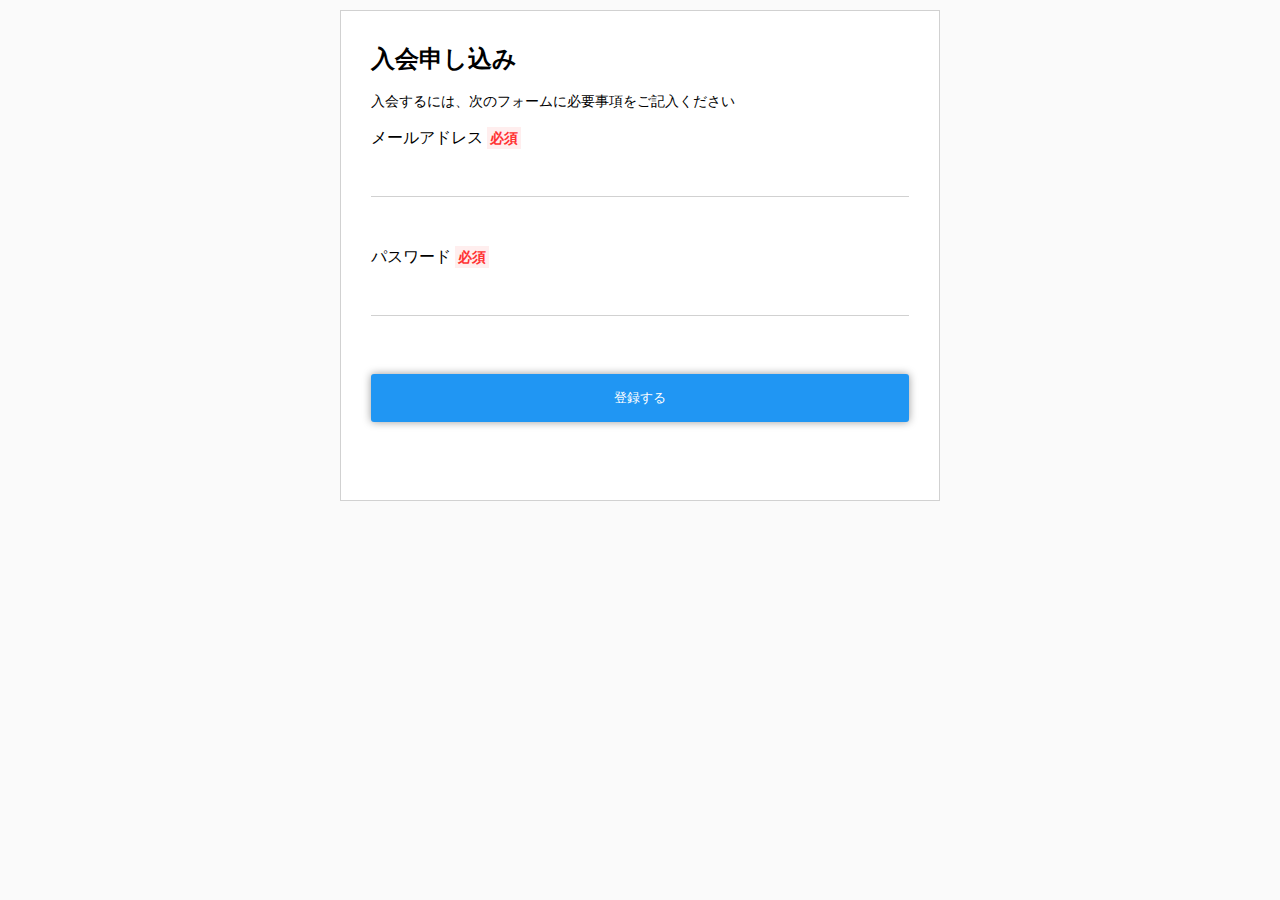
<file: index.html>
<!DOCTYPE html>

<html>

	<head>
		<meta charset="UTF-8">
		<meta name="viewport" content="width=device-width">
		<title>入会申し込み</title>

		<link rel="stylesheet" href="css/sanitize.css">
		<link rel="stylesheet" href="css/style.css">
	</head>

	<body>
		<div class="content">
			<h1>入会申し込み</h1>
			<p>入会するには、次のフォームに必要事項をご記入ください</p>
			<div class="control">
				<label for="mymail">メールアドレス <span class="required">必須</span></label>
				<input id="mymail" type="email" name="mymail">
			</div>
			<div class="control">
				<label for="password">パスワード <span class="required">必須</span></label>
				<input id="password" type="password" name="password">
			</div>
			<div class="control">
				<button type="submit">登録する</button>
			</div>
		</div>
	</body>

</html>
</file>
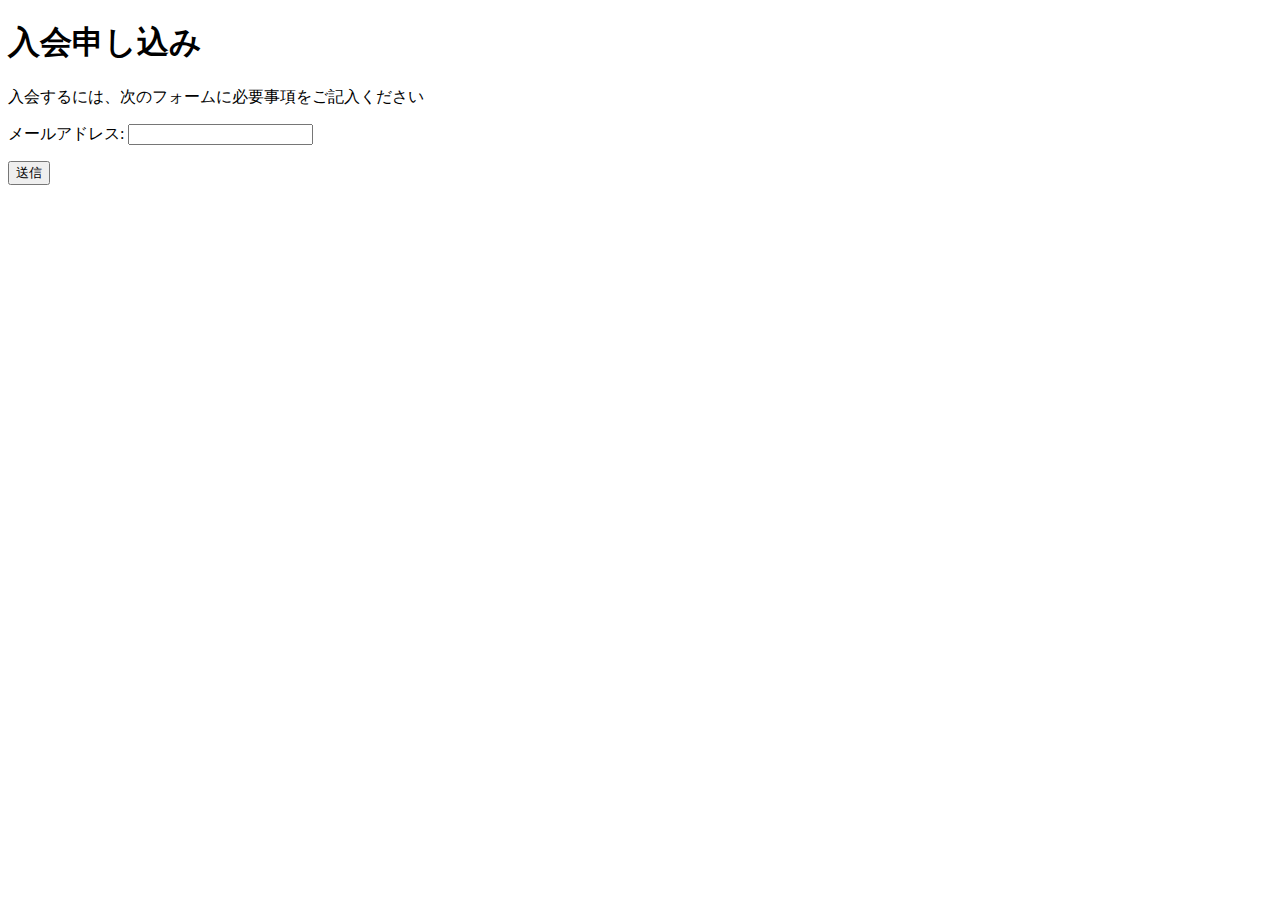
<file: step03/index.html>
<!DOCTYPE html>

<html>

	<head>
		<meta charset="UTF-8">
		<meta name="viewport" content="width=device-width">
		<title>入会申し込み</title>
	</head>

	<body>
		<h1>入会申し込み</h1>
		<p>入会するには、次のフォームに必要事項をご記入ください</p>
		<p>メールアドレス: <input type="email" name="mymail"></p>
		<button type="submit">送信</button>
	</body>

</html>
</file>
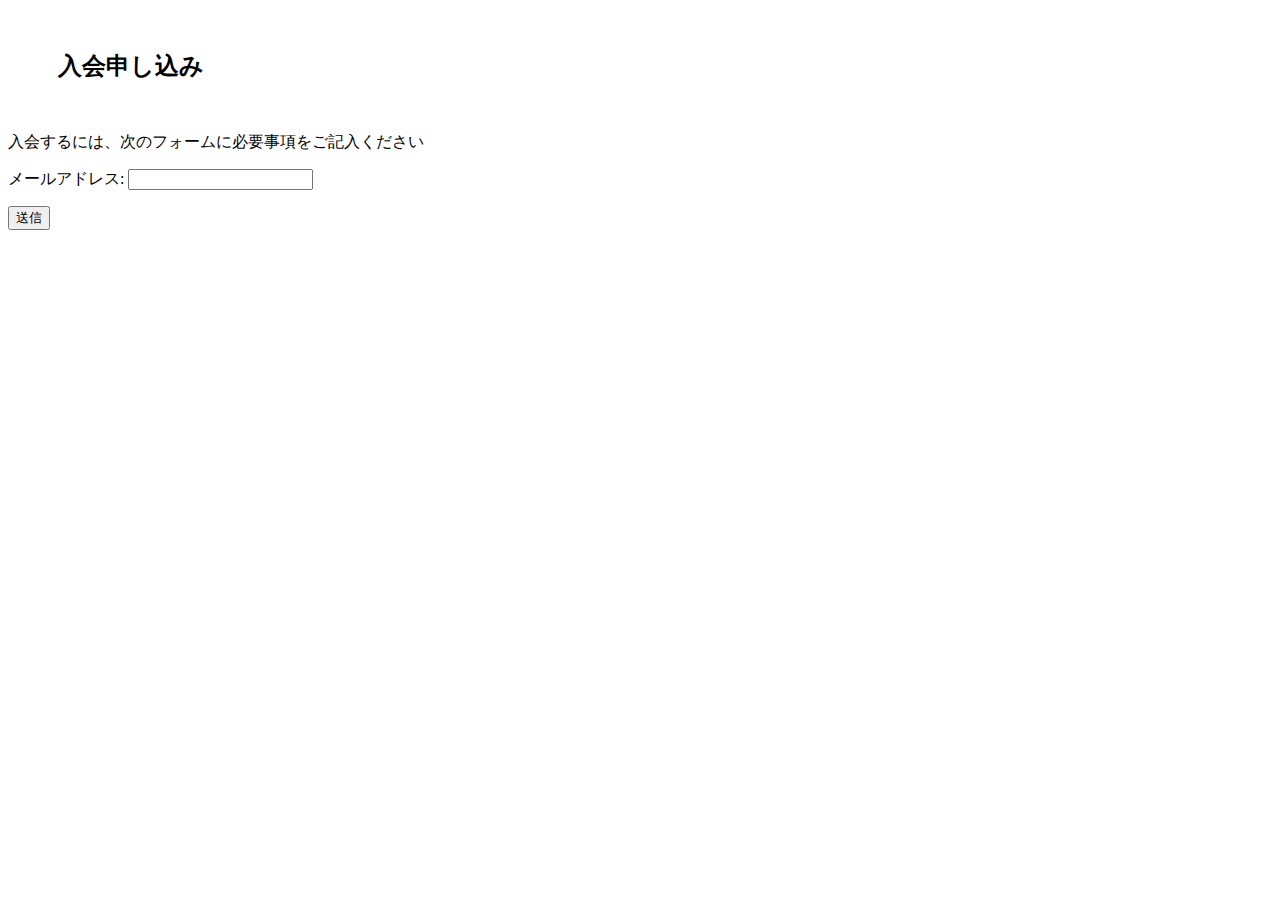
<file: step04/index.html>
<!DOCTYPE html>

<html>

	<head>
		<meta charset="UTF-8">
		<meta name="viewport" content="width=device-width">
		<title>入会申し込み</title>
	</head>

	<body>
		<h1 style="font-size: 24px; margin: 50px;">入会申し込み</h1>
		<p>入会するには、次のフォームに必要事項をご記入ください</p>
		<p>メールアドレス: <input type="email" name="mymail"></p>
		<button type="submit">送信</button>
	</body>

</html>
</file>
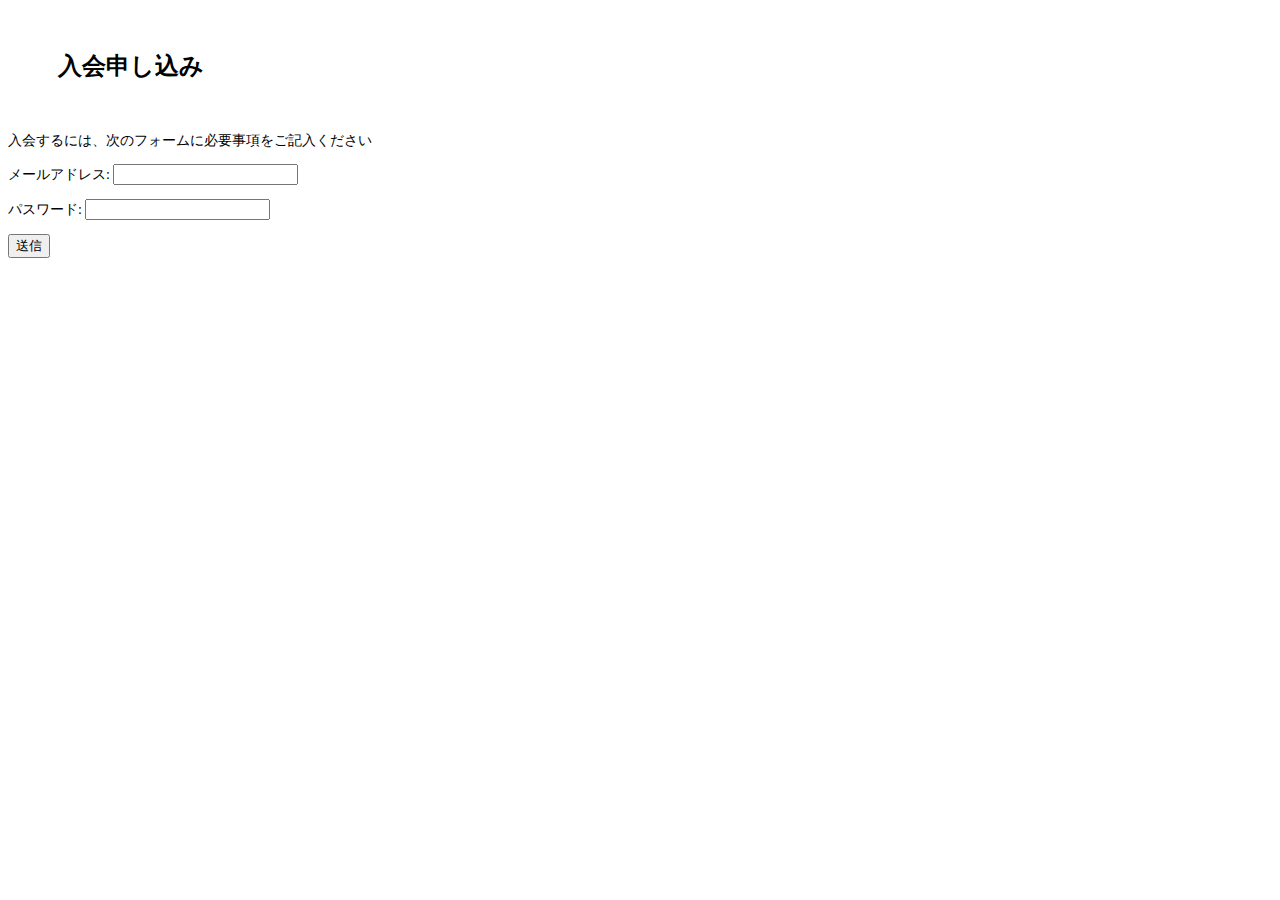
<file: step05/index.html>
<!DOCTYPE html>

<html>

	<head>
		<meta charset="UTF-8">
		<meta name="viewport" content="width=device-width">
		<title>入会申し込み</title>

		<style>
			p {
				font-size: 14px;
			}

			h1 {
				font-size: 24px;
				margin: 50px;
			}
		</style>
	</head>

	<body>
		<h1>入会申し込み</h1>
		<p>入会するには、次のフォームに必要事項をご記入ください</p>
		<p>メールアドレス: <input type="email" name="mymail"></p>
		<p>パスワード: <input type="password" name="password"></p>
		<button type="submit">送信</button>
	</body>

</html>
</file>
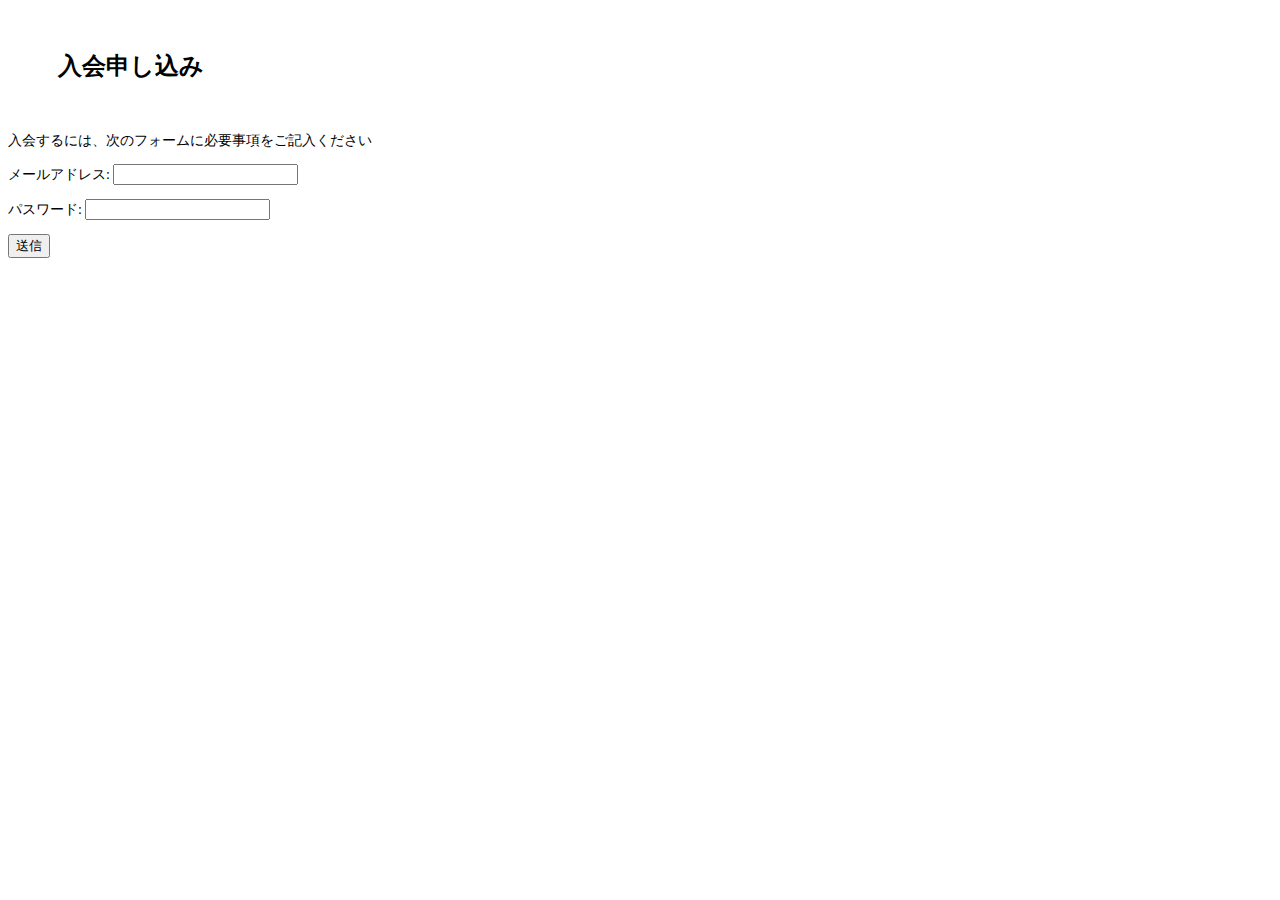
<file: step06/index.html>
<!DOCTYPE html>

<html>

	<head>
		<meta charset="UTF-8">
		<meta name="viewport" content="width=device-width">
		<title>入会申し込み</title>

		<link rel="stylesheet" href="style.css">
	</head>

	<body>
		<h1>入会申し込み</h1>
		<p>入会するには、次のフォームに必要事項をご記入ください</p>
		<p>メールアドレス: <input type="email" name="mymail"></p>
		<p>パスワード: <input type="password" name="password"></p>
		<button type="submit">送信</button>
	</body>

</html>
</file>
<file: css/sanitize.css>
/* Document
 * ========================================================================== */

/**
 * Add border box sizing in all browsers (opinionated).
 */

*,
::before,
::after {
  box-sizing: border-box;
}

/**
 * 1. Add text decoration inheritance in all browsers (opinionated).
 * 2. Add vertical alignment inheritance in all browsers (opinionated).
 */

::before,
::after {
  text-decoration: inherit; /* 1 */
  vertical-align: inherit; /* 2 */
}

/**
 * 1. Use the default cursor in all browsers (opinionated).
 * 2. Change the line height in all browsers (opinionated).
 * 3. Use a 4-space tab width in all browsers (opinionated).
 * 4. Remove the grey highlight on links in iOS (opinionated).
 * 5. Prevent adjustments of font size after orientation changes in
 *    IE on Windows Phone and in iOS.
 * 6. Breaks words to prevent overflow in all browsers (opinionated).
 */

html {
  cursor: default; /* 1 */
  line-height: 1.5; /* 2 */
  -moz-tab-size: 4; /* 3 */
  tab-size: 4; /* 3 */
  -webkit-tap-highlight-color: transparent /* 4 */;
  -ms-text-size-adjust: 100%; /* 5 */
  -webkit-text-size-adjust: 100%; /* 5 */
  word-break: break-word; /* 6 */
}

/* Sections
 * ========================================================================== */

/**
 * Remove the margin in all browsers (opinionated).
 */

body {
  margin: 0;
}

/**
 * Correct the font size and margin on `h1` elements within `section` and
 * `article` contexts in Chrome, Edge, Firefox, and Safari.
 */

h1 {
  font-size: 2em;
  margin: 0.67em 0;
}

/* Grouping content
 * ========================================================================== */

/**
 * Remove the margin on nested lists in Chrome, Edge, IE, and Safari.
 */

dl dl,
dl ol,
dl ul,
ol dl,
ul dl {
  margin: 0;
}

/**
 * Remove the margin on nested lists in Edge 18- and IE.
 */

ol ol,
ol ul,
ul ol,
ul ul {
  margin: 0;
}

/**
 * 1. Add the correct sizing in Firefox.
 * 2. Show the overflow in Edge 18- and IE.
 */

hr {
  height: 0; /* 1 */
  overflow: visible; /* 2 */
}

/**
 * Add the correct display in IE.
 */

main {
  display: block;
}

/**
 * Remove the list style on navigation lists in all browsers (opinionated).
 */

nav ol,
nav ul {
  list-style: none;
  padding: 0;
}

/**
 * 1. Correct the inheritance and scaling of font size in all browsers.
 * 2. Correct the odd `em` font sizing in all browsers.
 */

pre {
  font-family: monospace, monospace; /* 1 */
  font-size: 1em; /* 2 */
}

/* Text-level semantics
 * ========================================================================== */

/**
 * Remove the gray background on active links in IE 10.
 */

a {
  background-color: transparent;
}

/**
 * Add the correct text decoration in Edge 18-, IE, and Safari.
 */

abbr[title] {
  text-decoration: underline;
  text-decoration: underline dotted;
}

/**
 * Add the correct font weight in Chrome, Edge, and Safari.
 */

b,
strong {
  font-weight: bolder;
}

/**
 * 1. Correct the inheritance and scaling of font size in all browsers.
 * 2. Correct the odd `em` font sizing in all browsers.
 */

code,
kbd,
samp {
  font-family: monospace, monospace; /* 1 */
  font-size: 1em; /* 2 */
}

/**
 * Add the correct font size in all browsers.
 */

small {
  font-size: 80%;
}

/* Embedded content
 * ========================================================================== */

/*
 * Change the alignment on media elements in all browsers (opinionated).
 */

audio,
canvas,
iframe,
img,
svg,
video {
  vertical-align: middle;
}

/**
 * Add the correct display in IE 9-.
 */

audio,
video {
  display: inline-block;
}

/**
 * Add the correct display in iOS 4-7.
 */

audio:not([controls]) {
  display: none;
  height: 0;
}

/**
 * Remove the border on iframes in all browsers (opinionated).
 */

iframe {
  border-style: none;
}

/**
 * Remove the border on images within links in IE 10-.
 */

img {
  border-style: none;
}

/**
 * Change the fill color to match the text color in all browsers (opinionated).
 */

svg:not([fill]) {
  fill: currentColor;
}

/**
 * Hide the overflow in IE.
 */

svg:not(:root) {
  overflow: hidden;
}

/* Tabular data
 * ========================================================================== */

/**
 * Collapse border spacing in all browsers (opinionated).
 */

table {
  border-collapse: collapse;
}

/* Forms
 * ========================================================================== */

/**
 * Remove the margin on controls in Safari.
 */

button,
input,
select {
  margin: 0;
}

/**
 * 1. Show the overflow in IE.
 * 2. Remove the inheritance of text transform in Edge 18-, Firefox, and IE.
 */

button {
  overflow: visible; /* 1 */
  text-transform: none; /* 2 */
}

/**
 * Correct the inability to style buttons in iOS and Safari.
 */

button,
[type="button"],
[type="reset"],
[type="submit"] {
  -webkit-appearance: button;
}

/**
 * 1. Change the inconsistent appearance in all browsers (opinionated).
 * 2. Correct the padding in Firefox.
 */

fieldset {
  border: 1px solid #a0a0a0; /* 1 */
  padding: 0.35em 0.75em 0.625em; /* 2 */
}

/**
 * Show the overflow in Edge 18- and IE.
 */

input {
  overflow: visible;
}

/**
 * 1. Correct the text wrapping in Edge 18- and IE.
 * 2. Correct the color inheritance from `fieldset` elements in IE.
 */

legend {
  color: inherit; /* 2 */
  display: table; /* 1 */
  max-width: 100%; /* 1 */
  white-space: normal; /* 1 */
}

/**
 * 1. Add the correct display in Edge 18- and IE.
 * 2. Add the correct vertical alignment in Chrome, Edge, and Firefox.
 */

progress {
  display: inline-block; /* 1 */
  vertical-align: baseline; /* 2 */
}

/**
 * Remove the inheritance of text transform in Firefox.
 */

select {
  text-transform: none;
}

/**
 * 1. Remove the margin in Firefox and Safari.
 * 2. Remove the default vertical scrollbar in IE.
 * 3. Change the resize direction in all browsers (opinionated).
 */

textarea {
  margin: 0; /* 1 */
  overflow: auto; /* 2 */
  resize: vertical; /* 3 */
}

/**
 * Remove the padding in IE 10-.
 */

[type="checkbox"],
[type="radio"] {
  padding: 0;
}

/**
 * 1. Correct the odd appearance in Chrome, Edge, and Safari.
 * 2. Correct the outline style in Safari.
 */

[type="search"] {
  -webkit-appearance: textfield; /* 1 */
  outline-offset: -2px; /* 2 */
}

/**
 * Correct the cursor style of increment and decrement buttons in Safari.
 */

::-webkit-inner-spin-button,
::-webkit-outer-spin-button {
  height: auto;
}

/**
 * Correct the text style of placeholders in Chrome, Edge, and Safari.
 */

::-webkit-input-placeholder {
  color: inherit;
  opacity: 0.54;
}

/**
 * Remove the inner padding in Chrome, Edge, and Safari on macOS.
 */

::-webkit-search-decoration {
  -webkit-appearance: none;
}

/**
 * 1. Correct the inability to style upload buttons in iOS and Safari.
 * 2. Change font properties to `inherit` in Safari.
 */

::-webkit-file-upload-button {
  -webkit-appearance: button; /* 1 */
  font: inherit; /* 2 */
}

/**
 * Remove the inner border and padding of focus outlines in Firefox.
 */

::-moz-focus-inner {
  border-style: none;
  padding: 0;
}

/**
 * Restore the focus outline styles unset by the previous rule in Firefox.
 */

:-moz-focusring {
  outline: 1px dotted ButtonText;
}

/**
 * Remove the additional :invalid styles in Firefox.
 */

:-moz-ui-invalid {
  box-shadow: none;
}

/* Interactive
 * ========================================================================== */

/*
 * Add the correct display in Edge 18- and IE.
 */

details {
  display: block;
}

/*
 * Add the correct styles in Edge 18-, IE, and Safari.
 */

dialog {
  background-color: white;
  border: solid;
  color: black;
  display: block;
  height: -moz-fit-content;
  height: -webkit-fit-content;
  height: fit-content;
  left: 0;
  margin: auto;
  padding: 1em;
  position: absolute;
  right: 0;
  width: -moz-fit-content;
  width: -webkit-fit-content;
  width: fit-content;
}

dialog:not([open]) {
  display: none;
}

/*
 * Add the correct display in all browsers.
 */

summary {
  display: list-item;
}

/* Scripting
 * ========================================================================== */

/**
 * Add the correct display in IE 9-.
 */

canvas {
  display: inline-block;
}

/**
 * Add the correct display in IE.
 */

template {
  display: none;
}

/* User interaction
 * ========================================================================== */

/*
 * 1. Remove the tapping delay in IE 10.
 * 2. Remove the tapping delay on clickable elements
      in all browsers (opinionated).
 */

a,
area,
button,
input,
label,
select,
summary,
textarea,
[tabindex] {
  -ms-touch-action: manipulation; /* 1 */
  touch-action: manipulation; /* 2 */
}

/**
 * Add the correct display in IE 10-.
 */

[hidden] {
  display: none;
}

/* Accessibility
 * ========================================================================== */

/**
 * Change the cursor on busy elements in all browsers (opinionated).
 */

[aria-busy="true"] {
  cursor: progress;
}

/*
 * Change the cursor on control elements in all browsers (opinionated).
 */

[aria-controls] {
  cursor: pointer;
}

/*
 * Change the cursor on disabled, not-editable, or otherwise
 * inoperable elements in all browsers (opinionated).
 */

[aria-disabled="true"],
[disabled] {
  cursor: not-allowed;
}

/*
 * Change the display on visually hidden accessible elements
 * in all browsers (opinionated).
 */

[aria-hidden="false"][hidden] {
  display: initial;
}

[aria-hidden="false"][hidden]:not(:focus) {
  clip: rect(0, 0, 0, 0);
  position: absolute;
}
</file>
<file: css/style.css>
p {
  font-size: 14px;
}

h1 {
  font-size: 24px;
  margin: 0;
}

.content {
  background-color: #fff;
  width: 600px;
  margin: 10px auto;
  border: 1px solid #d1d1d1;
  padding: 30px;
}

input {
  border: none;
  border-bottom: 1px solid #d1d1d1;
  font-size: 1.2em;
  padding: 8px;
  width: 100%;
}

button {
  width: 100%;
  background-color: #2096f3;
  color: #fff;
  margin-top: 10px;
  padding: 15px;
  border: 0;
  border-radius: 3px;
  box-shadow: 0 0 8px rgba(0, 0, 0, 0.4);
}

.required {
  color: #f33;
  font-size: .9em;
  padding: 3px;
  background-color: #fee;
  font-weight: bold;
}

body {
  background-color: #fafafa;
}

.control {
  margin-bottom: 3em;
}

label {
  display: block;
  margin-bottom: .5em;
}
</file>
<file: step06/style.css>
p {
  font-size: 14px;
}

h1 {
  font-size: 24px;
  margin: 50px;
}
</file>
